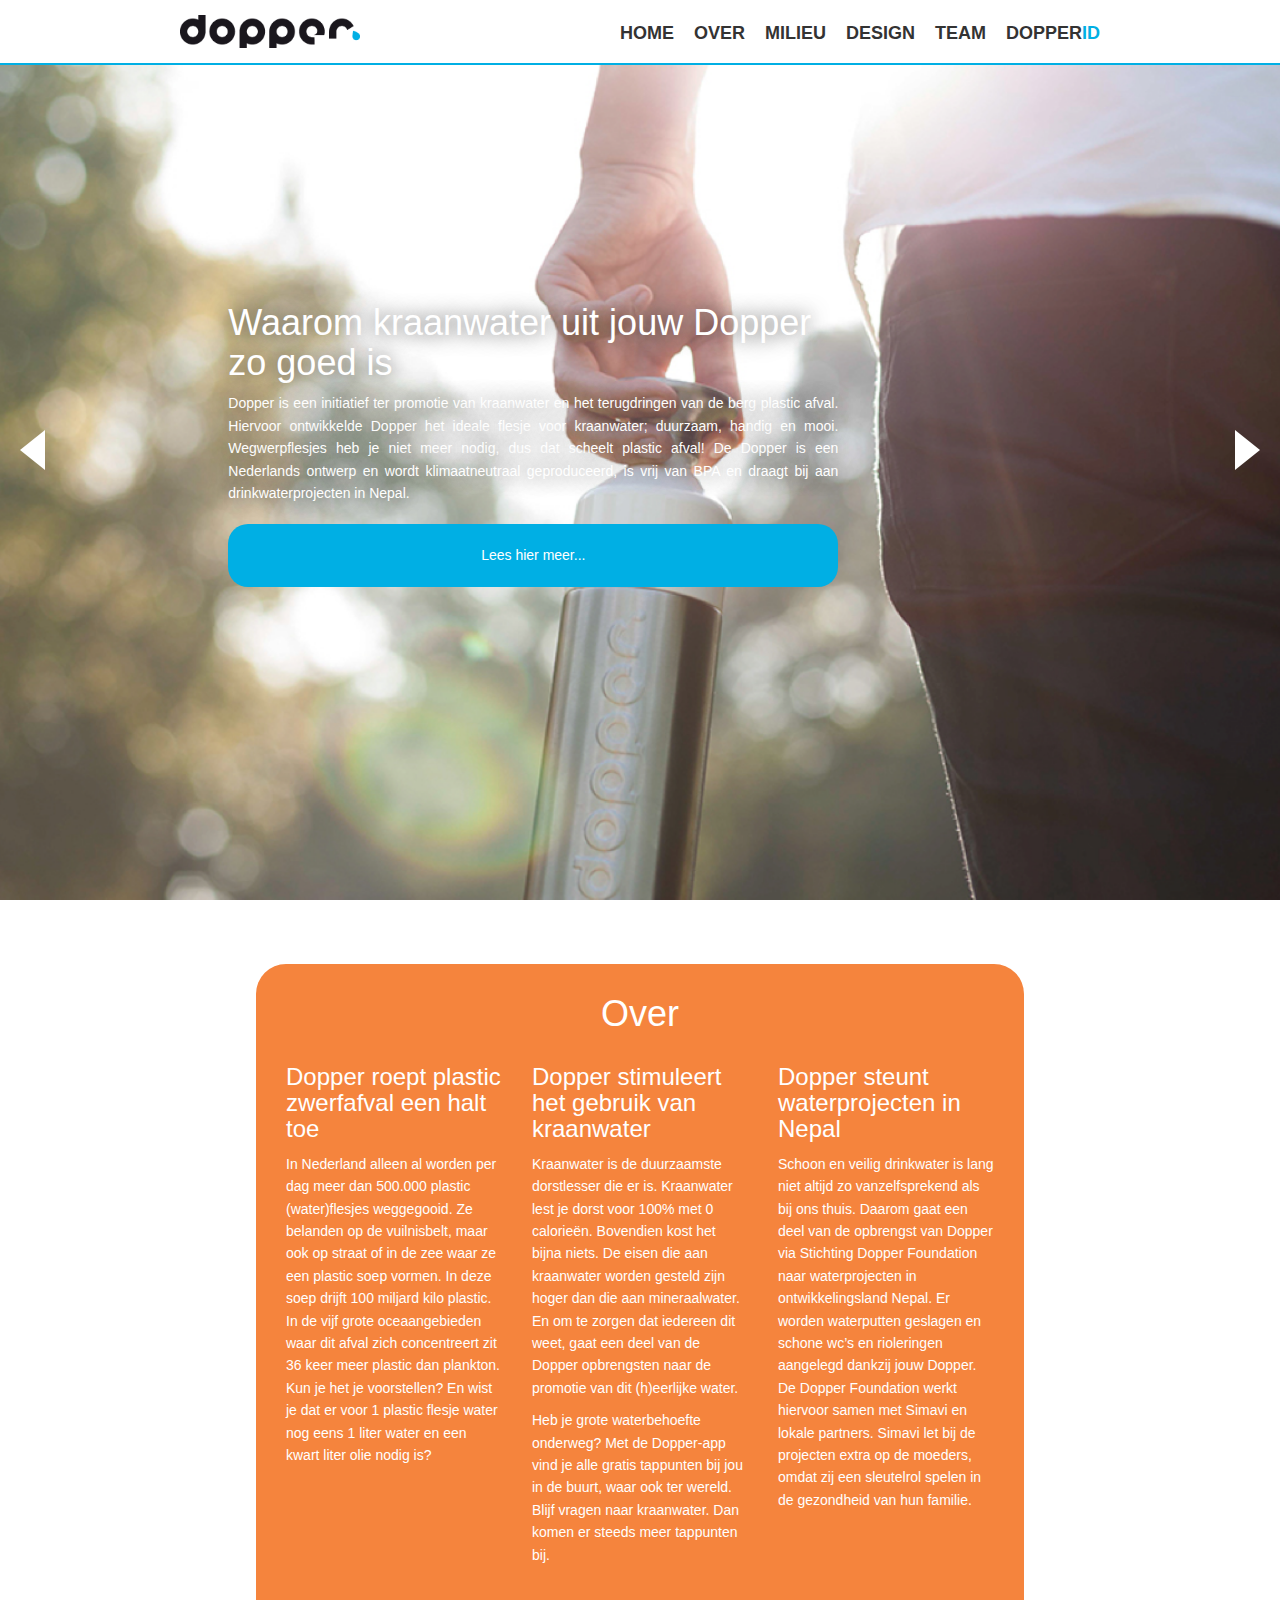
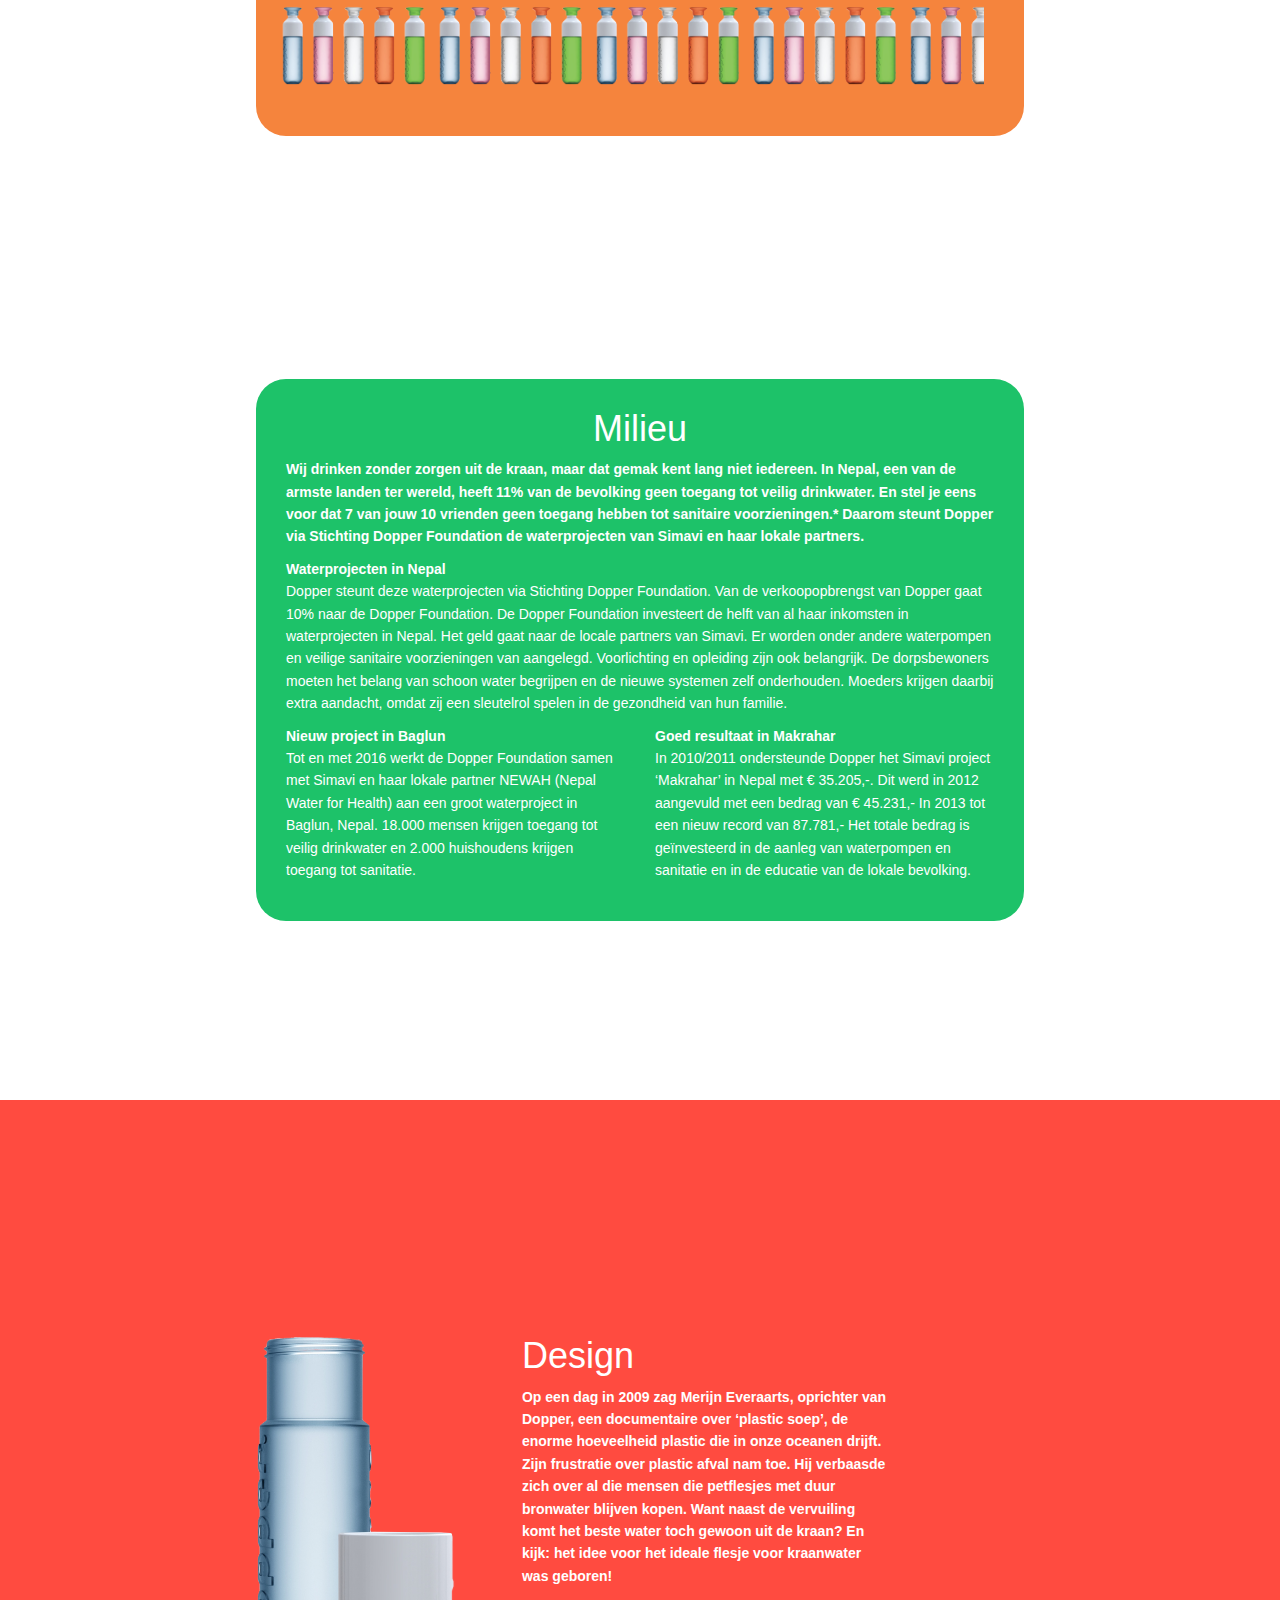
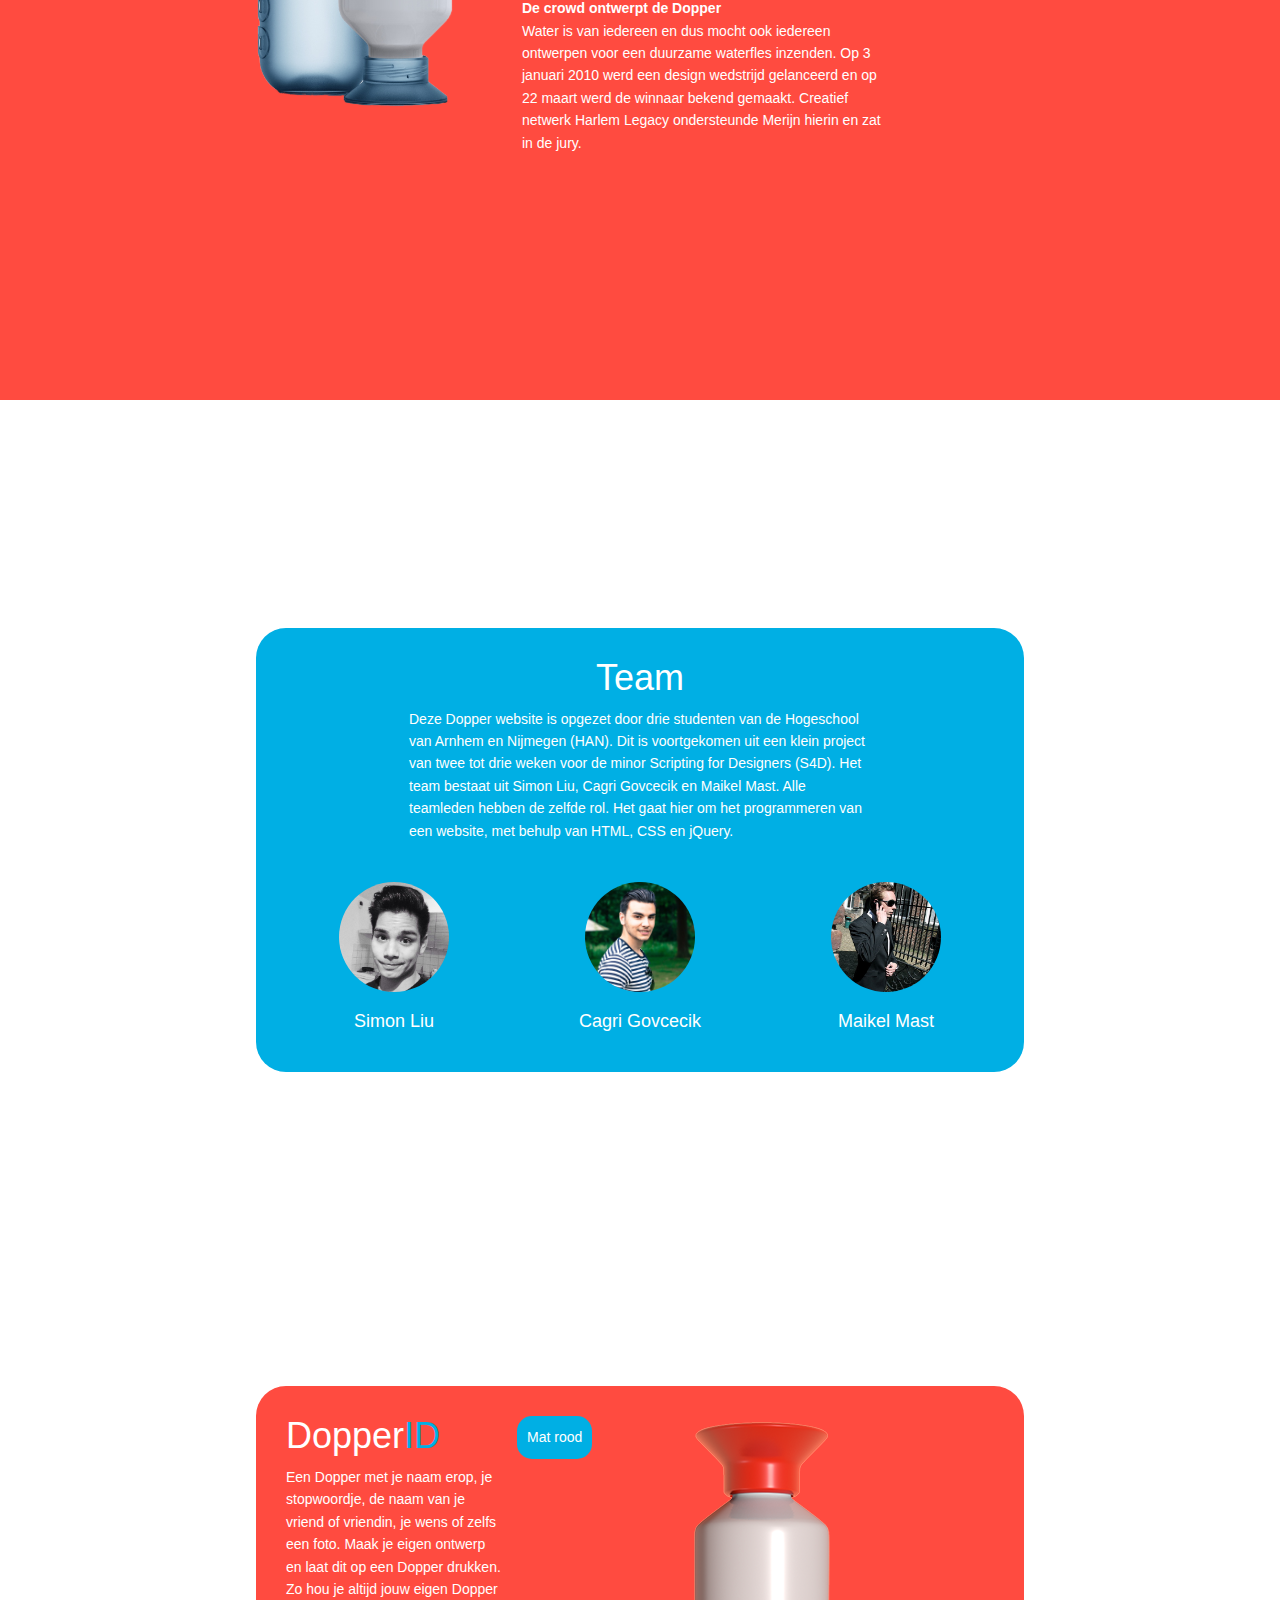
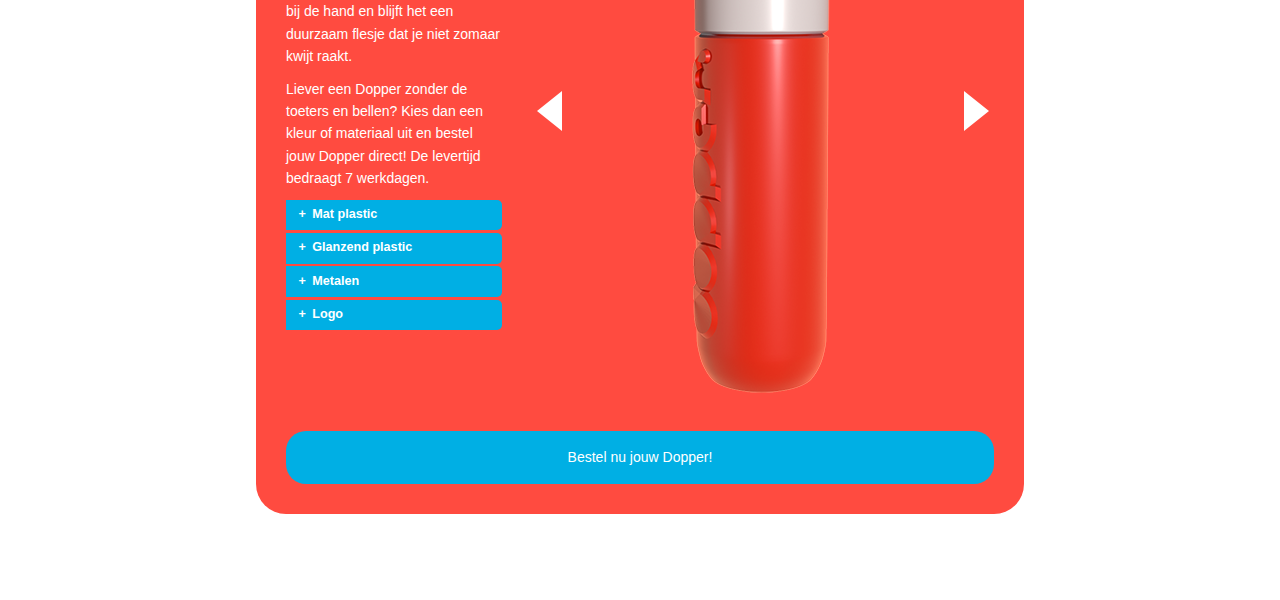
<file: img/portfolio/sites/dopper/index.html>
<!DOCTYPE html> 
<html>
	<head>
		<meta charset="utf-8">
		<title>Dopper</title>
		
		<link rel="stylesheet" href="css/template.css" title="template" type="text/css" media="screen">
		<link rel='stylesheet' href='http://fonts.googleapis.com/css?family=Ubuntu' title="ununtu" type='text/css' media="screen">
	</head>
	<body>
	
		<!-- Main Menu -->
		<div class="mainMenuWrapper clearfix">
			<div class="mainMenu">
				<div class="logo"></div>
			
				<ul class="menu">
					<li class="page1">
						<a href="#home">
							Home
						</a>
					</li>
					<li class="page2">
						<a href="#about">
							Over
						</a>
					</li>
					<li class="page3">
						<a href="#environment">
							Milieu
						</a>
					</li>
					<li class="page4">
						<a href="#design">
							Design
						</a>
					</li>
					<li class="page5">
						<a href="#team">
							Team
						</a>
					</li>
					<li class="page6">
						<a href="#id">
							Dopper<span>ID</span>
						</a>
					</li>
				</ul>
			</div>
		</div>
	
		<!-- Pages -->
		<div class="pageWrapper">
		
			<!-- Home -->
			<div id="home" class="page home">
				<div class="vcenter">
				
					<div class="sliderWrapper">
						<ul class="homeSlider">
							<li class="slide1">
								<div class="row">
									<div class="col-md-6 col-md-offset-2">
										<h1> Waarom kraanwater uit jouw Dopper zo goed is </h1>
										<p> 
											Dopper is een initiatief ter promotie van kraanwater en het terugdringen van de berg plastic afval. Hiervoor ontwikkelde Dopper het ideale flesje voor kraanwater; duurzaam, handig en mooi. Wegwerpflesjes heb je niet meer nodig, dus dat scheelt plastic afval! De Dopper is een Nederlands ontwerp en wordt klimaatneutraal geproduceerd, is vrij van BPA en draagt bij aan drinkwaterprojecten in Nepal.
										</p>
										<p class="page2">
											<a href="#"> Lees hier meer... </a>
										</p>		
									</div>
								</div>
							</li>
							
							<li class="slide2">
								<div class="row">
									<div class="col-md-6 col-md-offset-2">
										<h1> Het design van de Dopper </h1>
										<p> 
											Er kwamen zo’n 100 ontwerpen binnen waarvan er tien werden geselecteerd voor verder onderzoek. Voldoen ze aan de eisen? Klopt de vorm bij de naam? Rinke van Remortel bleek de designvraag het best te hebben begrepen. Zijn Dopper had dutch design stijl, de perfecte vorm en de juiste filosofie: we have a winner!
										</p>
										<p class="page3">
											<a href="#"> Lees hier meer... </a>
										</p>
									</div>
								</div>
							</li>

							<li class="slide3">
								<div class="row">
									<div class="col-md-5 col-md-offset-4">
										<h1> Koop nu een Dopper! </h1>
										<p> 
											Kies uit diverse kleuren en materialen om een Dopper te vinden die bij jou aansluit! Ga je toch liever voor een persoonlijk ontwerp? Dat kan ook! Kies een tekst, afbeelding of logo om op de Dopper te plaatsen om een unieke Dopper te creëren.
										</p>
										<p class="page5">
											<a href="#"> Lees hier meer... </a>
										</p>
									</div>
								</div>
							</li>
						</ul>
					</div>
					
					<div class="arrow arrowleft"></div>
					<div class="arrow arrowright"></div>
					
				</div>
			</div>
			
			<!-- About -->
			<div id="about" class="page about">
				<div class="vcenter">
					
					<div class="background bgyellow">
						<div class="row">
							<div class="col-md-12">
								<h1> Over </h1>
							</div>
						</div>
						
						<div class="row">
							<div class="col-sm-4">
								<h3>Dopper roept plastic zwerfafval een halt toe</h3>
								<p> 
									In Nederland alleen al worden per dag meer dan 500.000 plastic (water)flesjes weggegooid. Ze belanden op de vuilnisbelt, maar ook op straat of in de zee waar ze een plastic soep vormen. In deze soep drijft 100 miljard kilo plastic. In de vijf grote oceaangebieden waar dit afval zich concentreert zit 36 keer meer plastic dan plankton. Kun je het je voorstellen? En wist je dat er voor 1 plastic flesje water nog eens 1 liter water en een kwart liter olie nodig is?
								</p>
							</div>
									
							<div class="col-sm-4">
								<h3>Dopper stimuleert het gebruik van kraanwater</h3>
								<p> 
									Kraanwater is de duurzaamste dorstlesser die er is. Kraanwater lest je dorst voor 100% met 0 calorieën. Bovendien kost het bijna niets. De eisen die aan kraanwater worden gesteld zijn hoger dan die aan mineraalwater. En om te zorgen dat iedereen dit weet, gaat een deel van de Dopper opbrengsten naar de promotie van dit (h)eerlijke water.
								</p>
								<p>
									Heb je grote waterbehoefte onderweg? Met de Dopper-app vind je alle gratis tappunten bij jou in de buurt, waar ook ter wereld. Blijf vragen naar kraanwater. Dan komen er steeds meer tappunten bij.
								</p>
							</div>
							
							<div class="col-sm-4">
								<h3>Dopper steunt waterprojecten in Nepal</h3>
								<p> 
									Schoon en veilig drinkwater is lang niet altijd zo vanzelfsprekend als bij ons thuis. Daarom gaat een deel van de opbrengst van Dopper via Stichting Dopper Foundation naar waterprojecten in ontwikkelingsland Nepal. Er worden waterputten geslagen en schone wc’s en rioleringen aangelegd dankzij jouw Dopper. De Dopper Foundation werkt hiervoor samen met Simavi en lokale partners. Simavi let bij de projecten extra op de moeders, omdat zij een sleutelrol spelen in de gezondheid van hun familie.
								</p>
							</div>
						</div>
						
						<div class="row">
							<div class="col-md-12">
								<div class="rowDopper"></div>
							</div>
						</div>
					</div>
					
				</div>
			</div>
			
			<!-- Environment -->
			<div id="environment" class="page environment">
				<div class="vcenter">
				
					<div class="background bggreen">
						<div class="row">
							<div class="col-md-12">
								<h1> Milieu </h1>
								<p><b> 
									Wij drinken zonder zorgen uit de kraan, maar dat gemak kent lang niet iedereen. In Nepal, een van de armste landen ter wereld, heeft 11% van de bevolking geen toegang tot veilig drinkwater. En stel je eens voor dat 7 van jouw 10 vrienden geen toegang hebben tot sanitaire voorzieningen.* Daarom steunt Dopper via Stichting Dopper Foundation de waterprojecten van Simavi en haar lokale partners.
								</b></p>
								
								<p>
									<b>Waterprojecten in Nepal</b> <br>
									Dopper steunt deze waterprojecten via Stichting Dopper Foundation. Van de verkoopopbrengst van Dopper gaat 10% naar de Dopper Foundation. De Dopper Foundation investeert de helft van al haar inkomsten in waterprojecten in Nepal. Het geld gaat naar de locale partners van Simavi. Er worden onder andere waterpompen en veilige sanitaire voorzieningen van aangelegd. Voorlichting en opleiding zijn ook belangrijk. De dorpsbewoners moeten het belang van schoon water begrijpen en de nieuwe systemen zelf onderhouden. Moeders krijgen daarbij extra aandacht, omdat zij een sleutelrol spelen in de gezondheid van hun familie.
								</p>
							</div>
						</div>
						
						<div class="row">
							<div class="col-md-6">
								<p>
									<b>Nieuw project in Baglun</b> <br>
									Tot en met 2016 werkt de Dopper Foundation samen met Simavi en haar lokale partner NEWAH (Nepal Water for Health) aan een groot waterproject in Baglun, Nepal. 18.000 mensen krijgen toegang tot veilig drinkwater en 2.000 huishoudens krijgen toegang tot sanitatie.
								</p>
							</div>
							<div class="col-md-6">
								<p>
									<b>Goed resultaat in Makrahar</b> <br>
									In 2010/2011 ondersteunde Dopper het Simavi project ‘Makrahar’ in Nepal met € 35.205,-. Dit werd in 2012 aangevuld met een bedrag van € 45.231,- In 2013 tot een nieuw record van 87.781,- Het totale bedrag is geïnvesteerd in de aanleg van waterpompen en sanitatie en in de educatie van de lokale bevolking.
								</p>
							</div>
						</div>
					</div>
					
				</div>
			</div>
			
			<!-- Design -->
			<div id="design" class="page design">
				<div class="vcenter">
					
					<div class="row">
						<div class="col-md-4">
							<img src="img/dopper_open.png" title="Dopper" alt="Dopper" width="200"/>
						</div>
						<div class="col-md-6">
							<h1> Design </h1>
							<p><b>
								Op een dag in 2009 zag Merijn Everaarts, oprichter van Dopper, een documentaire over ‘plastic soep’, de enorme hoeveelheid plastic die in onze oceanen drijft. Zijn frustratie over plastic afval nam toe. Hij verbaasde zich over al die mensen die petflesjes met duur bronwater blijven kopen. Want naast de vervuiling komt het beste water toch gewoon uit de kraan? En kijk: het idee voor het ideale flesje voor kraanwater was geboren!
							</b></p>
							<p>
								<b>De crowd ontwerpt de Dopper</b> <br>
								Water is van iedereen en dus mocht ook iedereen ontwerpen voor een duurzame waterfles inzenden. Op 3 januari 2010 werd een design wedstrijd gelanceerd en op 22 maart werd de winnaar bekend gemaakt. Creatief netwerk Harlem Legacy ondersteunde Merijn hierin en zat in de jury.
							</p>
						</div>
					</div>
					
				</div>
			</div>
			
			<!-- Team -->
			<div id="team" class="page team">
				<div class="vcenter">
					
					<div class="background bgblue">
						<div class="row">
							<div class="col-md-8 col-md-offset-2">
								<h1> Team </h1>
								<p> 
									Deze Dopper website is opgezet door drie studenten van de Hogeschool van Arnhem en Nijmegen (HAN). Dit is voortgekomen uit een klein project van twee tot drie weken voor de minor Scripting for Designers (S4D). Het team bestaat uit Simon Liu, Cagri Govcecik en Maikel Mast. Alle teamleden hebben de zelfde rol. Het gaat hier om het programmeren van een website, met behulp van HTML, CSS en jQuery.
								</p>
							</div>
						</div>
						
						<div class="row">
							<div class="col-md-4">
								<div class="teamPicture">
									<img src="img/simon.jpg" class="simon" title="Simon Liu" alt="Simon Liu">
									<h4>Simon Liu</h4>
								</div>
							</div>
							
							<div class="col-md-4">
								<div class="teamPicture">
									<img src="img/cagri.jpg" class="cagri" title="Cagri Govcecik" alt="Cagri Govcecik">
									<h4>Cagri Govcecik</h4>
								</div>
							</div>
							
							<div class="col-md-4">
								<div class="teamPicture">
									<img src="img/maikel.jpg" class="maikel" title="Maikel Mast" alt="Maikel Mast">
									<h4>Maikel Mast</h4>
								</div>
							</div>
						</div>
					</div>
					
				</div>
			</div>
			
			<!-- DopperID -->
			<div id="id" class="page id">
				<div class="vcenter">
					
					<div class="background bgred">
						<div class="row">
							<div class="col-lg-4">
								<h1> Dopper<span>ID</span> </h1>
								<p> 
									Een Dopper met je naam erop, je stopwoordje, de naam van je vriend of vriendin, je wens of zelfs een foto. Maak je eigen ontwerp en laat dit op een Dopper drukken. Zo hou je altijd jouw eigen Dopper bij de hand en blijft het een duurzaam flesje dat je niet zomaar kwijt raakt.
								</p>
								
								<p>
									Liever een Dopper zonder de toeters en bellen? Kies dan een kleur of materiaal uit en bestel jouw Dopper direct! De levertijd bedraagt 7 werkdagen.
								</p>
								
								<div class="customizer">
									<dl class="accordion">
										<dt>Mat plastic</dt>
										<dd>
											<div class="colorbox red"></div>
											<div class="colorbox green"></div>
											<div class="colorbox orange"></div>
											<div class="colorbox white"></div>
											<div class="colorbox blue"></div>
										</dd>
										<dt>Glanzend plastic</dt>
										<dd>
											<div class="colorbox glossRed"></div>
											<div class="colorbox glossGreen"></div>
											<div class="colorbox glossOrange"></div>
											<div class="colorbox glossWhite"></div>
											<div class="colorbox glossBlue"></div>
										</dd>	
										<dt>Metalen</dt>
										<dd>
											<div class="colorbox gold"></div>
											<div class="colorbox bronze"></div>
											<div class="colorbox silver"></div>
										</dd>
										<dt>Logo</dt>
										<dd>
											<button class="imgUpload" type="button">Upload een afbeelding</button>
										</dd>
									</dl>
								</div>
								
							</div>
							<div class="col-lg-8">
								<div class="customizerOutput">
									<div class="dopper"></div>
									<div class="dopperLogo"></div>
									<div class="chosenOption"></div>
									<div id="previous" class="prevNext arrowleft"></div>
									<div id="next" class="prevNext arrowright"></div>
								</div>
							</div>
						</div>
						
						<div class="row">
							<div class="col-md-12">
								<button type="button">Bestel nu jouw Dopper!</button>
							</div>
						</div>
					</div>
					
				</div>
			</div>
	
		</div>
		
		<!-- Back to top button -->
		<a href="#" title="Reset de pagina naar de begin positie" class="backTop"> Back to top </a>
		
		<!-- Scripts -->
		<script src="http://ajax.googleapis.com/ajax/libs/jquery/2.1.1/jquery.min.js"></script>
		<script src="js/bootstrap.min.js" charset="utf-8"></script>
		<script src="js/script.js" charset="utf-8"></script>
	</body>
</html>
</file>
